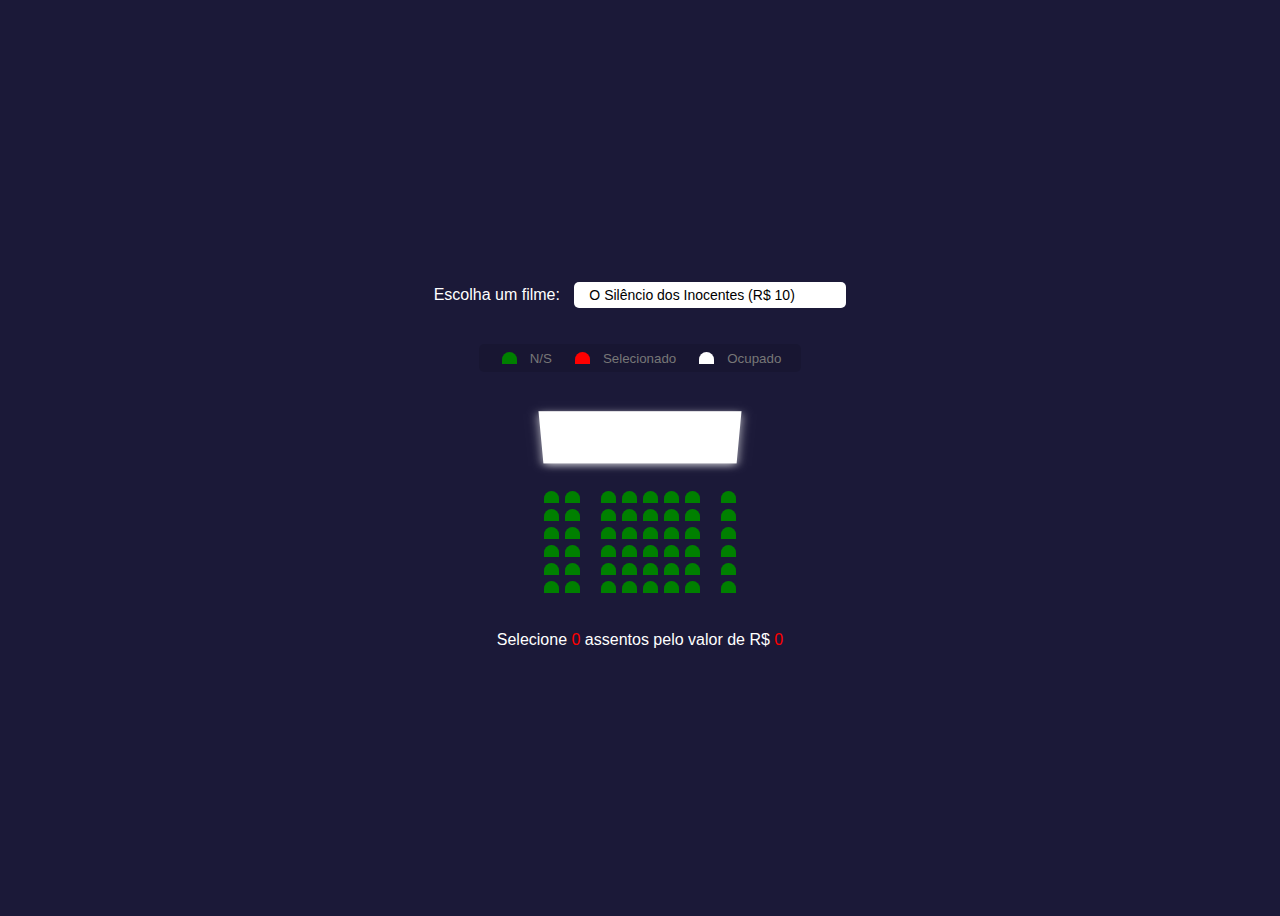
<file: rascunhoCinema/index.html>
<!DOCTYPE html>
<html lang="pt-br">
<head>
    <meta charset="UTF-8">
    <meta name="viewport" content="width=device-width, initial-scale=1.0">
    <title>Sala de Cinema</title>
    <link rel="stylesheet" href="styles.css">
</head>
<body>
    <div class="movie-container">
        <label>Escolha um filme:</label>
        <select id="movie">
            <option value="10">O Silêncio dos Inocentes (R$ 10)</option>
            <option value="12">O Espetacular Homem-Aranha (R$ 12)</option>
            <option value="11">Little Fish (R$ 11)</option>
            <option value="15">About Time (R$ 15)</option>
        </select>
    </div>

    <ul class="showcase">
        <li>
            <div class="seat"></div>
            <small>N/S</small>
        </li>

        <li>
            <div class="seat selected"></div>
            <small>Selecionado</small>
        </li>

        <li>
            <div class="seat occupied"></div>
            <small>Ocupado</small>
        </li>
    </ul>
        <div class="container">
            <div class="screen"></div>
            <div class="row">
                <div class="seat"></div>
                <div class="seat"></div>
                <div class="seat"></div>
                <div class="seat"></div>
                <div class="seat"></div>
                <div class="seat"></div>
                <div class="seat"></div>
                <div class="seat"></div>
            </div>

            <div class="row">
                <div class="seat"></div>
                <div class="seat"></div>
                <div class="seat"></div>
                <div class="seat"></div>
                <div class="seat"></div>
                <div class="seat"></div>
                <div class="seat"></div>
                <div class="seat"></div>
            </div>

            <div class="row">
                <div class="seat"></div>
                <div class="seat"></div>
                <div class="seat"></div>
                <div class="seat"></div>
                <div class="seat"></div>
                <div class="seat"></div>
                <div class="seat"></div>
                <div class="seat"></div>
            </div>

            <div class="row">
                <div class="seat"></div>
                <div class="seat"></div>
                <div class="seat"></div>
                <div class="seat"></div>
                <div class="seat"></div>
                <div class="seat"></div>
                <div class="seat"></div>
                <div class="seat"></div>
            </div>
            
            <div class="row">
                <div class="seat"></div>
                <div class="seat"></div>
                <div class="seat"></div>
                <div class="seat"></div>
                <div class="seat"></div>
                <div class="seat"></div>
                <div class="seat"></div>
                <div class="seat"></div>
            </div>

            <div class="row">
                <div class="seat"></div>
                <div class="seat"></div>
                <div class="seat"></div>
                <div class="seat"></div>
                <div class="seat"></div>
                <div class="seat"></div>
                <div class="seat"></div>
                <div class="seat"></div>
            </div>
        </div>

        <p class="text">
            Selecione <span id="count">0</span> assentos pelo valor de R$ <span id="total">0</span>
        </p>
    
    <script src="scripts.js"></script>
</body>
</html>
</file>
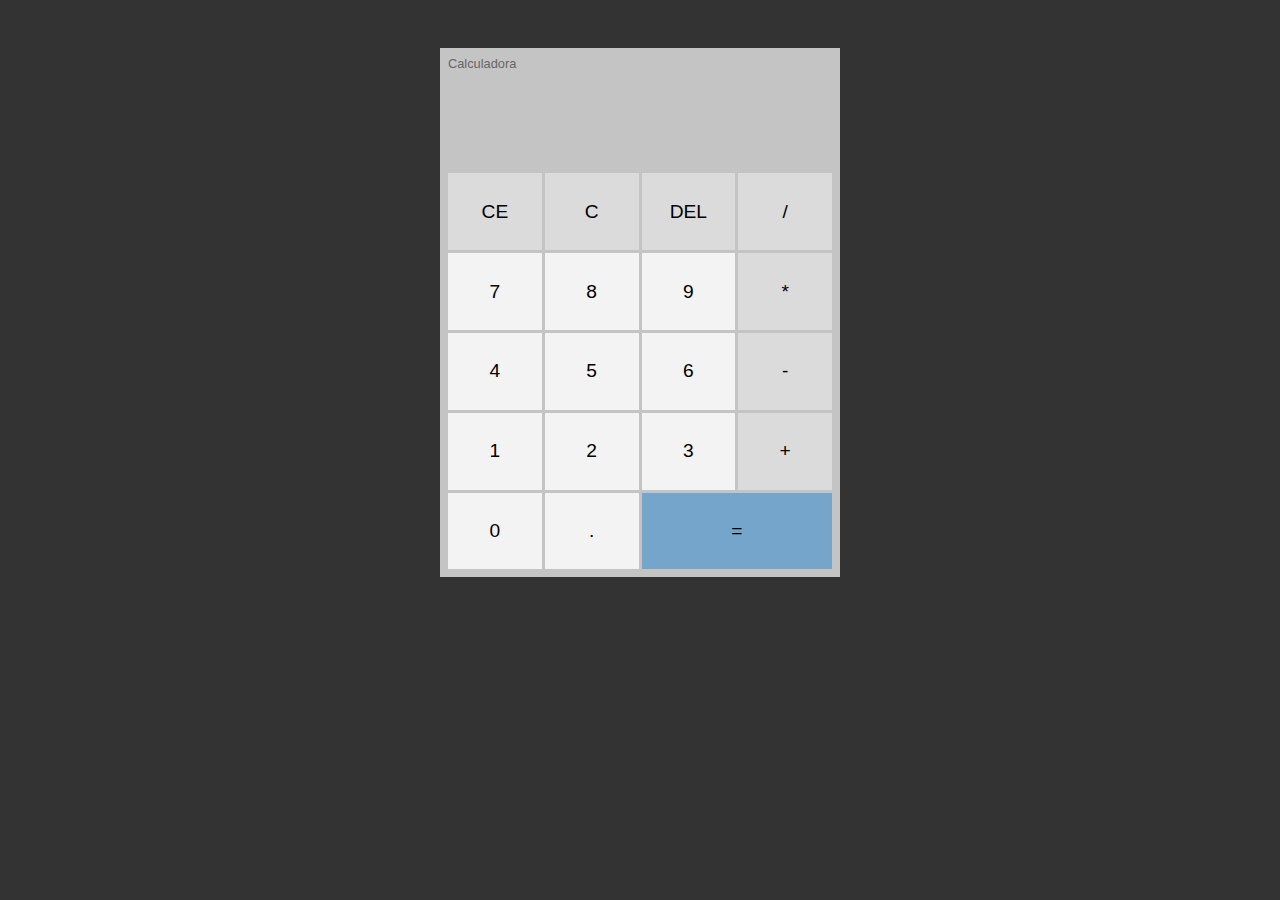
<file: calculadora/calc.html>
<!DOCTYPE html>
<html lang="pt-br">
  <head>
    <meta charset="UTF-8" />
    <meta http-equiv="X-UA-Compatible" content="IE=edge" />
    <meta name="viewport" content="width=device-width, initial-scale=1.0" />
    <title>Calculadora em Javascript</title>
    <link rel="stylesheet" href="style.css" />
  </head>
  <body>
    <div id="calc">
      <h3>Calculadora</h3>
      <div id="operations">
        <div id="previous-operation"></div>
        <div id="current-operation"></div>
      </div>
      <div id="buttons-container">
        <button>CE</button>
        <button>C</button>
        <button>DEL</button>
        <button>/</button>
        <button class="number">7</button>
        <button class="number">8</button>
        <button class="number">9</button>
        <button>*</button>
        <button class="number">4</button>
        <button class="number">5</button>
        <button class="number">6</button>
        <button>-</button>
        <button class="number">1</button>
        <button class="number">2</button>
        <button class="number">3</button>
        <button>+</button>
        <button class="number">0</button>
        <button class="number">.</button>
        <button id="equal-btn">=</button>
      </div>
    </div>
    <script src="script.js" defer></script>
  </body>
</html>
</file>
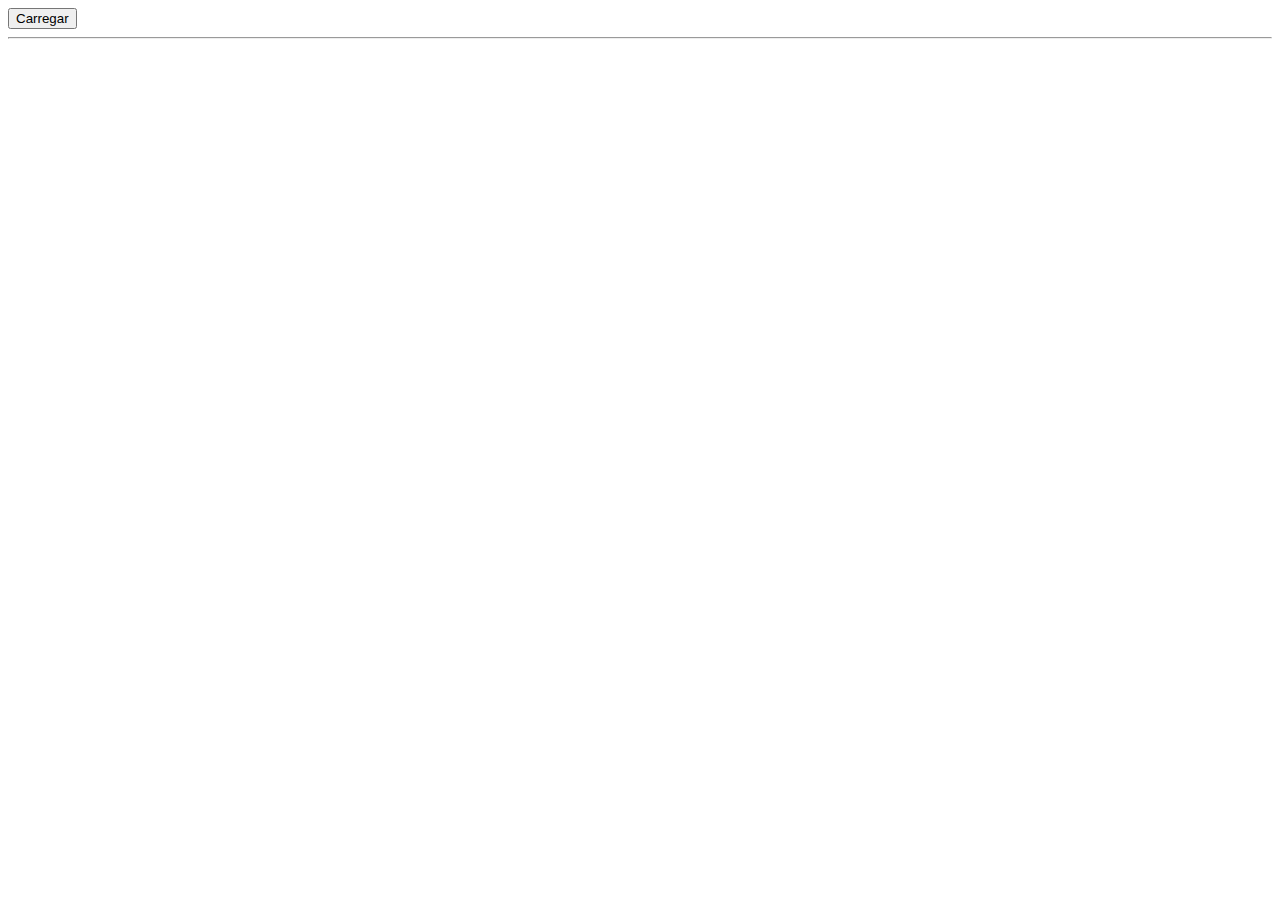
<file: exemplos/arrays.html>
<!DOCTYPE html>
<html lang="pt-br">
<head>
    <meta charset="UTF-8">
    <meta name="viewport" content="width=device-width, initial-scale=1.0">
    <title>Arrays</title>
</head>
<body>
    <button onclick="carregar()">Carregar</button>
    <hr>
    <ul>
        <!--Pegar os dados do array-->
    </ul>

    <script>
        var frutas = ["maça","pera","tangerina","bergamota"]
        /*console.log(frutas)

        frutas.push("laranja")
        console.log(frutas)

        frutas.unshift("Limão")
        console.log(frutas)

        frutas.pop()
        console.log(frutas)

        frutas.shift()
        console.log(frutas)*/
       /* console.log(frutas.length)
        var size = frutas.length
            for(let i = 0; i < size; i++){
                console.log(frutas[i])
            }
        */

        function carregar(){
            var size = frutas.length
            var itens = ''
            for(let i = 0; i < size; i++){
               itens += `<li>${frutas[i]}</li>`
            }
            document.getElementsByTagName('ul')[0].innerHTML = itens
        }
    </script>
</body>
</html>
</file>
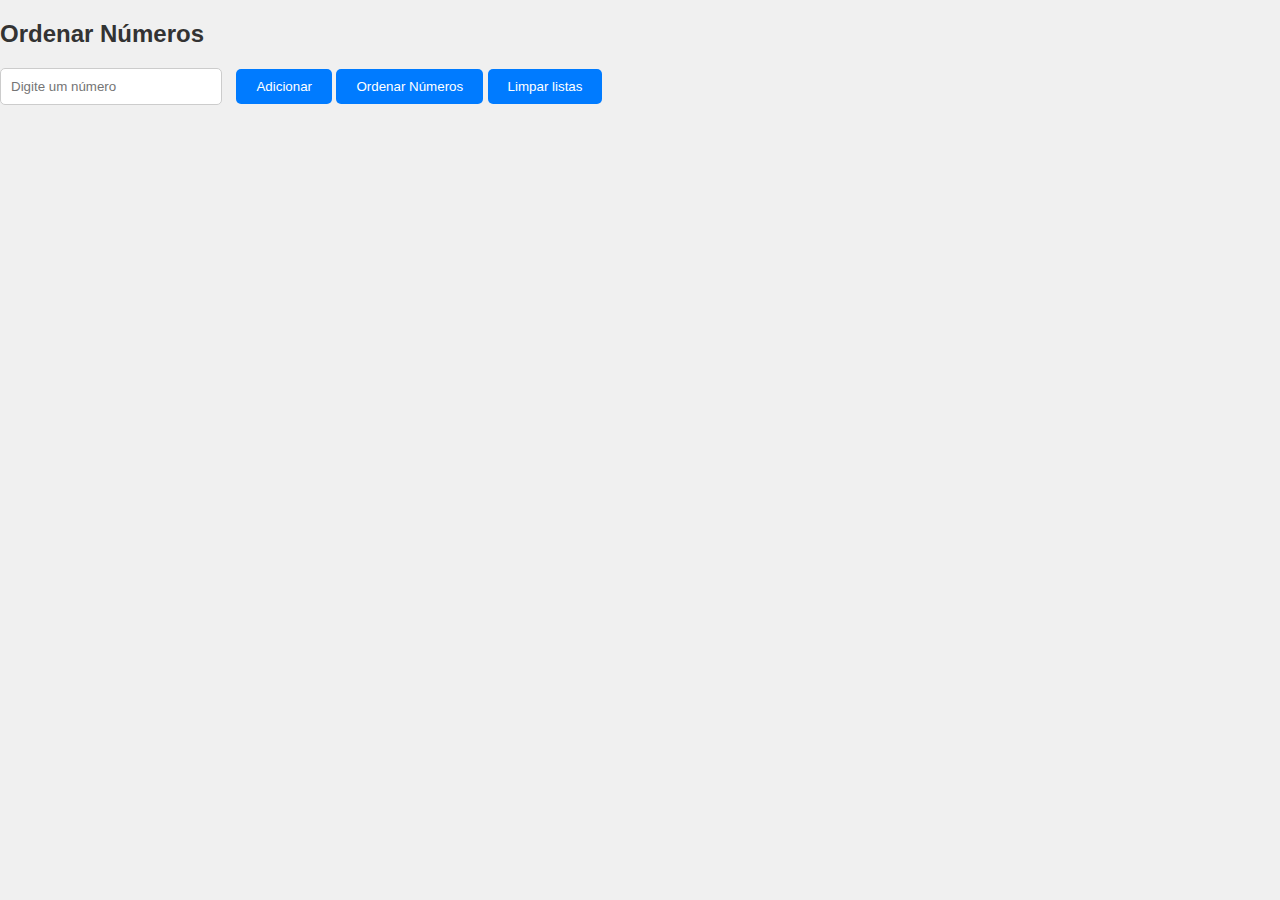
<file: exercicio1/exercicio1.html>
<!DOCTYPE html>
<html lang="pt-br">
<head>
    <meta charset="UTF-8">
    <meta name="viewport" content="width=device-width, initial-scale=1.0">
    <title>Ordenação de Números</title>
    <link rel="stylesheet" href="styles.css">
</head>
<body>
    <h2>Ordenar Números</h2>
    <input type="number" id="numero" placeholder="Digite um número">
    <button id="adicionar">Adicionar</button>
    <button id="ordenar">Ordenar Números</button>
    <button id="clearBtn">Limpar listas</button>
    
    <ul id="listaNumeros"></ul>
    <ul id="resultadoOrdenado"></ul>
    
    <script src="scripts.js"></script>
</body>
</html>
</file>
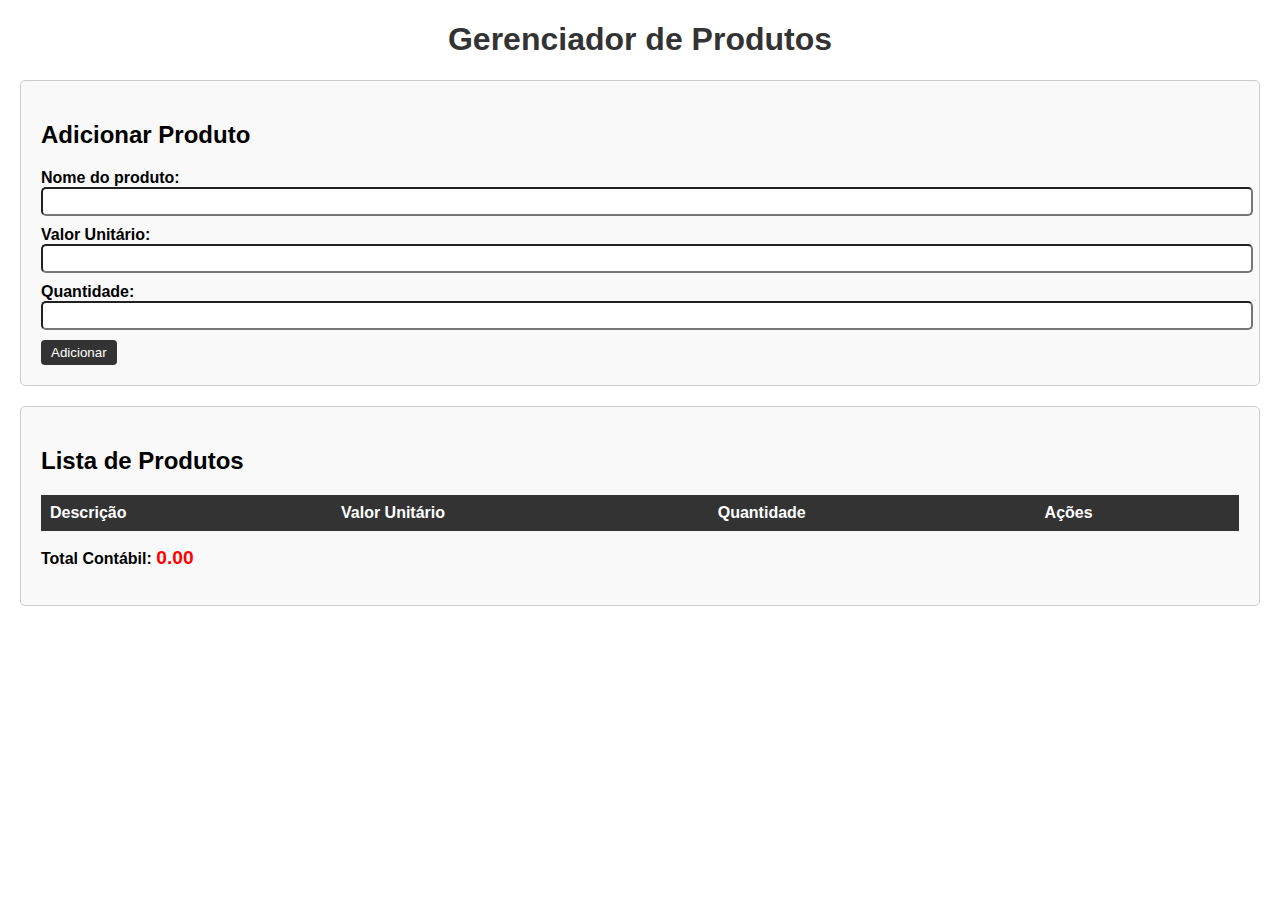
<file: exercicio3/exercicio3.html>
<!DOCTYPE html>
<html lang="pt-br">
<head>
    <meta charset="UTF-8">
    <meta name="viewport" content="width=device-width, initial-scale=1.0">
    <title>Gerenciador de Produtos</title>
    <link rel="stylesheet" href="style.css">
</head>
<body>
    <h1>Gerenciador de Produtos</h1>
    
    <div>
        <h2>Adicionar Produto</h2>
        <label for="nomeProduto">Nome do produto:</label>
        <input type="text" id="nomeProduto"><br>
        <label for="valor">Valor Unitário:</label>
        <input type="number" id="valor"><br>
        <label for="quantidade">Quantidade:</label>
        <input type="number" id="quantidade"><br>
        <button onclick="adicionarProduto()">Adicionar</button>
    </div>
    
    <div>
        <h2>Lista de Produtos</h2>
        <table id="tabelaProdutos" border="1">
            <tr>
                <th>Descrição</th>
                <th>Valor Unitário</th>
                <th>Quantidade</th>
                <th>Ações</th>
            </tr>
        </table>
        <p>Total Contábil: <span id="totalContabil">0.00</span></p>
    </div>

    <script src="scripts.js"></script>
</body>
</html>
</file>
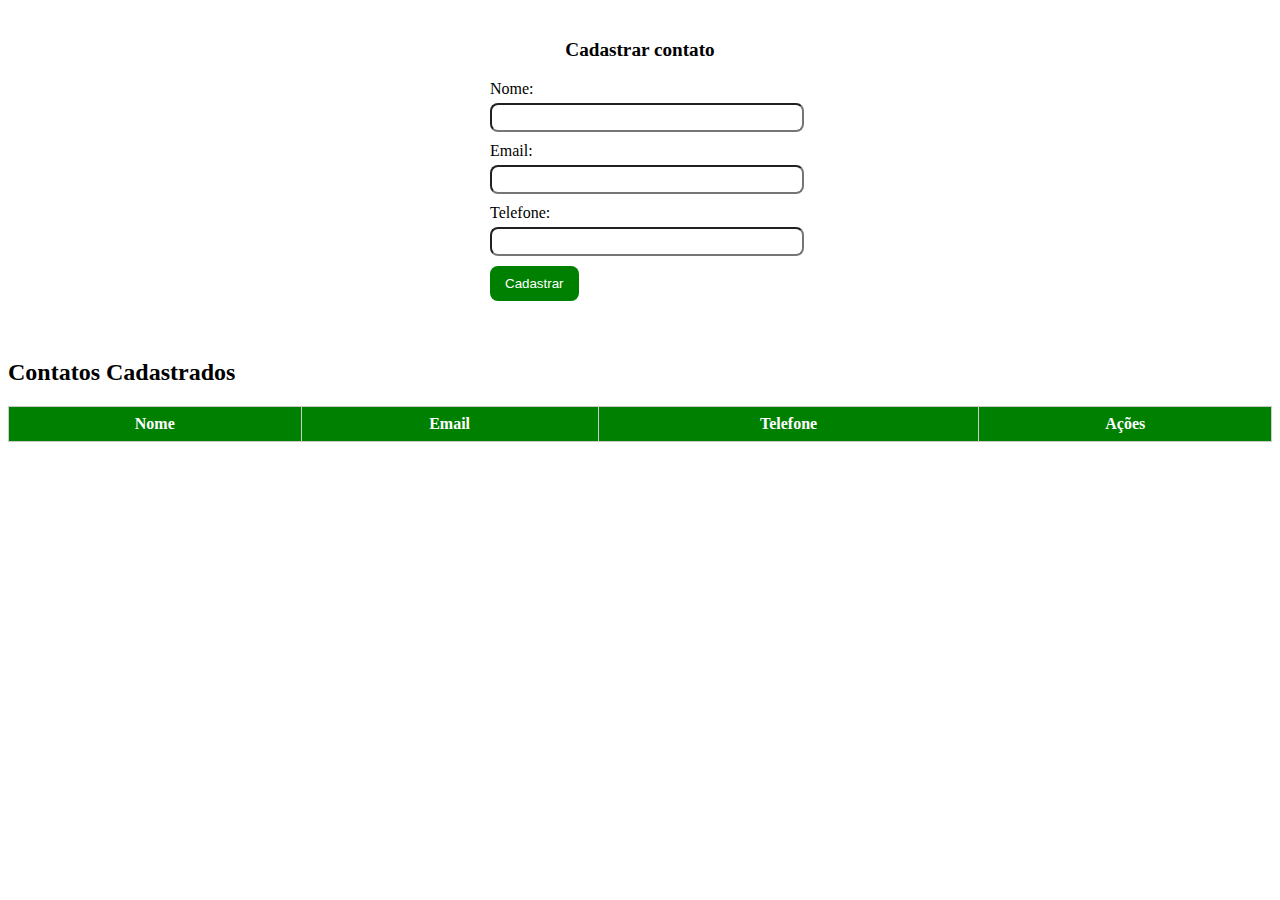
<file: listacontatos/listacontatos.html>
<!DOCTYPE html>
<html lang="pt-br">
<head>
    <meta charset="UTF-8">
    <meta http-equiv="X-UA-Compatible" content="IE=edge">
    <meta name="viewport" content="width=device-width, initial-scale=1.0">
    <title>Exercicio Contatos</title>
   <link rel="stylesheet" href="style.css">
</head>
<body>

    <form id="cadastroForm">
        <legend>Cadastrar contato</legend>
        <label for="nome">Nome:</label>
        <input type="text" id="nome" required><br>

        <label for="email">Email:</label>
        <input type="email" id="email" required><br>

        <label for="telefone">Telefone:</label>
        <input type="tel" id="telefone" required><br>

        <button type="button" onclick="cadastrarContato()">Cadastrar</button>
    </form>

    <br>

    <!-- Tabela de Contatos -->
    <h2>Contatos Cadastrados</h2>
    <table id="tabelaContatos">
        <thead>
            <tr>
                <th>Nome</th>
                <th>Email</th>
                <th>Telefone</th>
                <th>Ações</th>
            </tr>
        </thead>
        <tbody>
            <!-- Os contatos cadastrados serão exibidos aqui -->
        </tbody>
    </table>

</body>
<script src="script.js"></script>
</html>
</file>
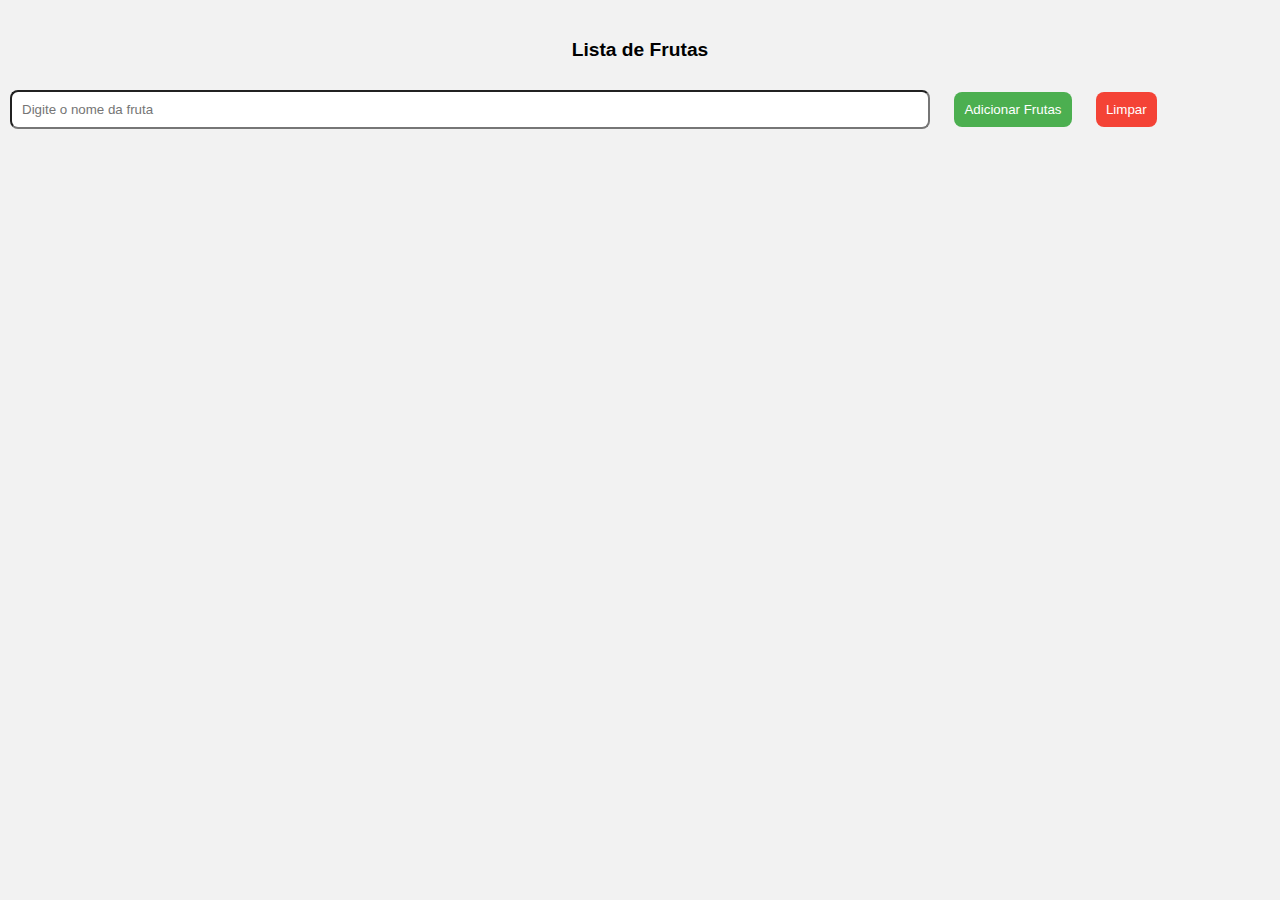
<file: listadefrutas/listaFrutas.html>
<!DOCTYPE html>
<html lang="pt-br">
<head>
    <meta charset="UTF-8">
    <meta http-equiv="X-UA-Compatible" content="IE=edge">
    <meta name="viewport" content="width=device-width, initial-scale=1.0">
    <title>Lista de Frutas</title>
    <link rel="stylesheet" href="styles.css">
</head>
<body>
    
    <form id="inputForm"></form>
    <legend>Lista de Frutas</legend>
    <input type="text" id="fruta" placeholder="Digite o nome da fruta">
    <button id="Add">Adicionar Frutas</button>
    <button id="clearBtn">Limpar</button>

    <ol id="listFrutas"><!--Pegar os dados do Array--></ol>

<script src="scripts.js"></script>
</body>
</html>
</file>
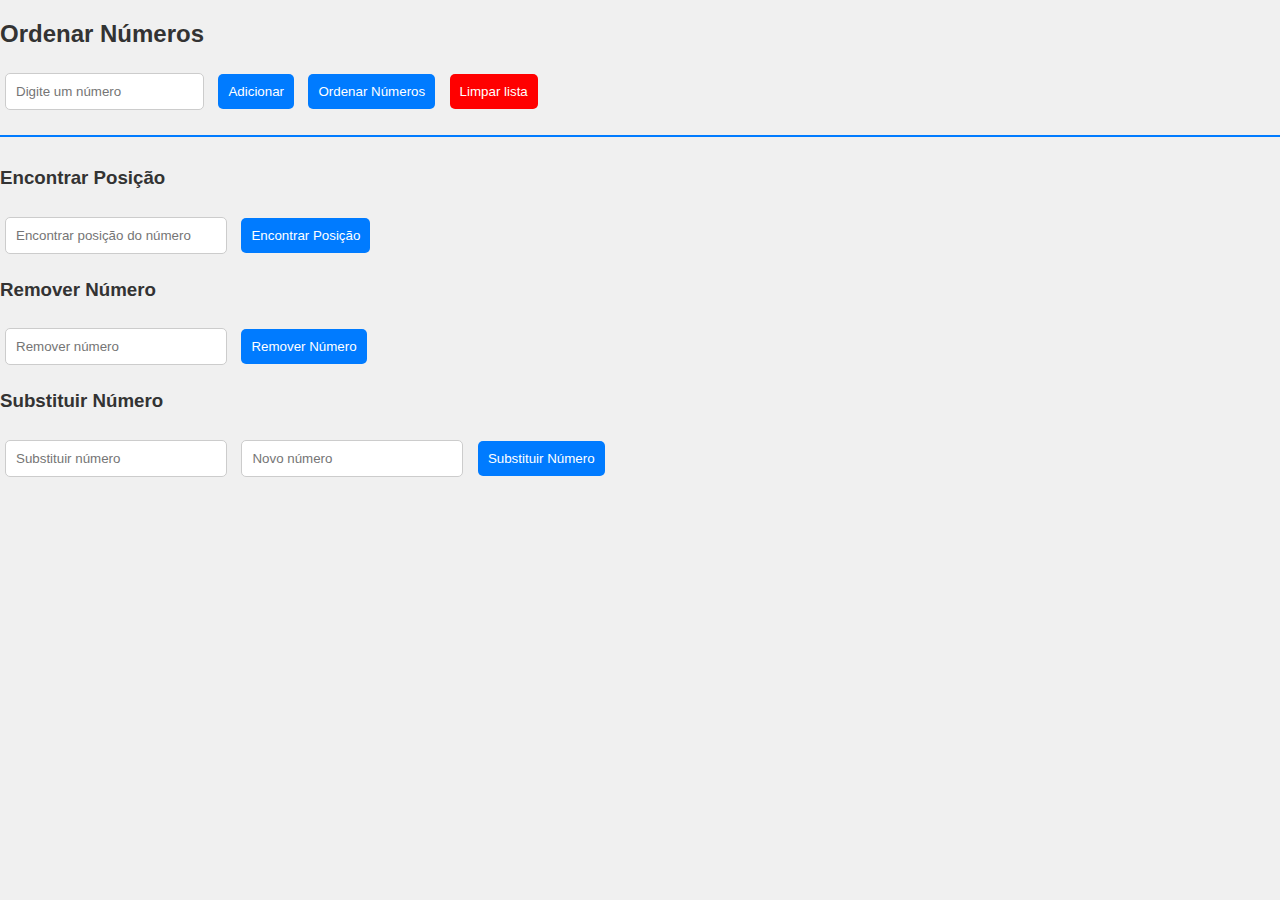
<file: rascunhoExercicio2/exercicio2.html>
<!DOCTYPE html>
<html lang="pt-br">
<head>
    <meta charset="UTF-8">
    <meta name="viewport" content="width=device-width, initial-scale=1.0">
    <title>Ordenação de Números</title>
    <link rel="stylesheet" href="styles.css">
</head>
<body>
    <h2>Ordenar Números</h2>
    <input type="number" id="numero" placeholder="Digite um número">
    <button id="adicionar">Adicionar</button>
    <button id="ordenar">Ordenar Números</button>
    <button id="clearBtn">Limpar lista</button>
    <ul id="listaNumeros"></ul>
    <ul id="resultadoOrdenado"></ul>

    <h3>Encontrar Posição</h3>
    <input type="number" id="numero-encontrar" placeholder="Encontrar posição do número">
    <button id="encontrar">Encontrar Posição</button>

    <h3>Remover Número</h3>
    <input type="number" id="numero-remover" placeholder="Remover número">
    <button id="remover">Remover Número</button>

    <h3>Substituir Número</h3>
    <input type="number" id="numero-antigo" placeholder="Substituir número">
    <input type="number" id="numero-novo" placeholder="Novo número">

    <button id="substituir">Substituir Número</button>

    
<script src="scripts.js"></script>
</body>
</html>
</file>
<file: rascunhoCinema/styles.css>
@import url('https://fonts.googleapis.com/css?family=Lato&display=swap');

*{
    box-sizing: border-box;
}

body{
    background-color: #1b1938;
    display: flex;
    flex-direction: column;
    color: white;
    align-items: center;
    justify-content: center;
    height: 100vh;
    font-family: sans-serif;
}

.seat {
    background-color: green;
    height: 12px;
    width: 15px;
    margin: 3px;
    border-top-left-radius: 10px;
    border-top-right-radius: 10px;
}

.row {
    display: flex;
}

.movie-container {
    margin: 20px 0;
}

.movie-container select {
    background-color: #fff;
    border: 0;
    border-radius: 5px;
    font-size: 14px;
    margin-left: 10px;
    padding: 5px 15px 5px 15px;
    -moz-appearance: none;
    -webkit-appearance: none;
    appearance: none;
}

.seat.selected{
    background-color: red;
}

.seat.occupied{
    background-color: #fff;
}

.seat:nth-of-type(2){
    margin-right: 18px;
}


.seat:nth-last-of-type(2){
    margin-right: 18px;
}

.seat:not(.seat.occupied):hover{
    cursor: pointer;
    transform: scale(1.2);
}

.showcase .seat:not(.occupied):hover {
    cursor: default;
    transform: scale(1);
}

.showcase {
    background-color: rgba(0, 0, 0, 0.1);
    padding: 5px 10px;
    border-radius: 5px;
    color: #777;
    list-style-type: none;
    display: flex;
    justify-content: space-between;
}

.showcase li{
    display: flex;
    align-items: center;
    justify-content: center;
    margin: 0 10px;
}

.showcase li small{
    margin-left: 10px;
}

.screen {
    background-color: #fff;
    height: 70px;
    width: 100%;
    margin: 15px 0;
    transform: rotateX(-45deg);
    box-shadow: 0 3px 10px rgba(255, 255, 255, 0.75);
}

.container {
    perspective: 1000px;
    margin-bottom: 30px;
}

p.text {
    margin: 5px 0;
}

p.text span {
    color: red;
}
</file>
<file: calculadora/style.css>
* {
  margin: 0;
  padding: 0;
  box-sizing: border-box;
  font-family: Helvetica;
}

body {
  background-color: #333;
  display: flex;
  align-items: center;
  justify-content: center;
  padding: 3em;
}

#calc {
  width: 400px;
  padding: 0.5em;
  background-color: #c4c4c4;
  color: #000;
  display: flex;
  flex-direction: column;
}

#calc h3 {
  font-size: 0.8em;
  font-weight: 300;
  color: #666;
}

#operations {
  text-align: right;
}

#previous-operation {
  color: #777;
  padding: 0.2em;
  overflow-wrap: break-word;
  min-height: 1.6em;
}

#current-operation {
  min-height: 1.6em;
  font-size: 3em;
  font-weight: 700;
  padding: 0.2em;
  overflow-wrap: break-word;
}

#buttons-container {
  display: grid;
  grid-template-columns: 1fr 1fr 1fr 1fr;
  gap: 3px;
}

#buttons-container button {
  border: 1px solid transparent;
  border-radius: 0;
  height: 4em;
  font-size: 1.2em;
  background-color: #dbdbdb;
  cursor: pointer;
}

#buttons-container .number {
  background-color: #f3f3f3;
}

#buttons-container button:hover {
  background-color: #bababa;
  border-color: #999;
}

#buttons-container #equal-btn {
  grid-column: span 2;
  background-color: #75a5cb;
}

#buttons-container #equal-btn:hover {
  grid-column: span 2;
  background-color: #3a91d8;
}
</file>
<file: exercicio1/styles.css>
body {
    font-family: Arial, sans-serif;
    background-color: #f0f0f0;
    margin: 0;
    padding: 0;
}

.container {
    max-width: 800px;
    margin: 0 auto;
    padding: 20px;
    background-color: #fff;
    box-shadow: 0 0 10px rgba(0, 0, 0, 0.1);
}

h2 {
    color: #333;
}

/* Estilos para a seção de entrada de números */
#numero {
    padding: 10px;
    width: 200px;
    margin-right: 10px;
    border: 1px solid #ccc;
    border-radius: 5px;
}

#adicionar,
#ordenar,
#clearBtn {
    padding: 10px 20px;
    background-color: #007BFF;
    color: #fff;
    border: none;
    border-radius: 5px;
    cursor: pointer;
}

#adicionar:hover,
#ordenar:hover,
#clearBtn:hover {
    background-color: #0056b3;
}

/* Estilos para a lista de números */
ul {
    list-style-type: none;
    padding: 0;
    margin: 0;
}

#listaNumeros li,
#resultadoOrdenado li {
    background-color: #f7f7f7;
    padding: 10px;
    margin-bottom: 5px;
    border: 1px solid #ddd;
    border-radius: 5px;
}
</file>
<file: exercicio3/style.css>
body {
    font-family: Arial, Helvetica, sans-serif;
    margin: 20px;
}

h1 {
    text-align: center;
    color: #333;
}

div {
    margin-bottom: 20px;
    padding: 20px;
    border: 1px solid #ccc;
    background-color: #f9f9f9;
    border-radius: 5px; 
}

label {
    font-weight: bold;
}

input[type="text"],
input[type="number"] {
    width: 100%;
    padding: 5px;
    margin-bottom: 10px;
    border-radius: 5px; 
}

button {
    padding: 5px 10px;
    background-color: #333;
    color: #fff;
    border: none;
    cursor: pointer;
    border-radius: 4px;
}

button:hover {
    background-color: #555;
}

table {
    width: 100%;
    border-collapse: collapse;
}

table, th, td {
    border: 1px solid #333;
    
}

th, td {
    padding: 8px;
    text-align: left;
}

th {
    background-color: #333;
    color: #fff;
}

p {
    font-weight: bold;
}

span {
    color: #f00;
    font-size: 1.2em;
}
</file>
<file: listacontatos/style.css>
#cadastroForm {
    width: 300px;
    margin: 20px auto;
}
legend{
    padding: 1em;
    text-align: center;
    font-weight: bold;
    color:black;
    font-size: 1.2em;  
}

label {
    display: block;
    margin-bottom: 5px;
}

input[type="text"],
input[type="email"],
input[type="tel"] {
    width: 100%;
    padding: 5px;
    margin-bottom: 10px;
    border-radius: 8px;
}

button {
    background-color:green;
    color: #fff;
    padding: 10px 15px;
    border: none;
    cursor: pointer;
    border-radius: 8px;
}

/* Estilos para a tabela de contatos */
#tabelaContatos {
    width: 100%;
    border-collapse: collapse;
}

#tabelaContatos th,
#tabelaContatos td {
    border: 1px solid #ccc;
    padding: 8px;
}

#tabelaContatos th {
    background-color: green;
    color: #fff;
}

#tabelaContatos tr:nth-child(even) {
    background-color: #f2f2f2;
}

#tabelaContatos tr:hover {
    background-color: #ddd;
}
</file>
<file: listadefrutas/styles.css>
body {
    font-family: Arial, sans-serif;
    margin: 0;
    padding: 0;
    background-color: #f2f2f2;
  }
  
  legend{
    padding: 1em;
    text-align: center;
    font-weight: bold;
    color:black;
    font-size: 1.2em;  
}
  
  #inputForm {
    width: 100%;
    padding: 5px;
    margin-bottom: 10px;
  }
  
  /* Estilo para a seção de entrada de frutas */
  #fruta {
    padding: 10px;
    margin: 10px;
    width: 70%;
    border-radius: 8px;
  }
  
  #Add {
    padding: 10px;
    margin: 10px;
    background-color: #4CAF50;
    color: #fff;
    border: none;
    cursor: pointer;
    border-radius: 8px;
  }
  
  #Add:hover {
    background-color: #45a049;
  }
  
  #clearBtn {
    padding: 10px;
    margin: 10px;
    background-color: #f44336;
    color: #fff;
    border: none;
    cursor: pointer;
    border-radius: 8px;
  }
  
  #clearBtn:hover {
    background-color: #d32f2f;
  }
</file>
<file: rascunhoExercicio2/styles.css>
/* styles.css */

/* Estilos gerais */
body {
    font-family: Arial, sans-serif;
    background-color: #f0f0f0;
    margin: 0;
    padding: 0;
}

.container {
    max-width: 800px;
    margin: 0 auto;
    padding: 20px;
    background-color: #fff;
    box-shadow: 0 0 10px rgba(0, 0, 0, 0.1);
}

h2 {
    color: #333;
}

h3 {
    color: #333;
    margin-top: 20px;
}

/* Estilos para os botões e campos de entrada */
input[type="number"],
button {
    padding: 10px;
    margin: 5px;
    border: 1px solid #ccc;
    border-radius: 5px;
}

button {
    background-color: #007BFF;
    color: #fff;
    border: none;
    cursor: pointer;
}

button:hover {
    background-color: #0056b3;
}

/* Estilos para as listas */
ul {
    list-style-type: none;
    padding: 0;
    margin: 0;
}

ul li {
    background-color: #f7f7f7;
    padding: 10px;
    margin-bottom: 5px;
    border: 1px solid #ddd;
    border-radius: 5px;
}

/* Estilos para as seções de recursos adicionais */
#numero-encontrar,
#numero-remover,
#numero-antigo,
#numero-novo {
    width: 200px;
}

#encontrar,
#remover,
#substituir {
    margin-top: 10px;
}

/* Estilos para a seção de resultados ordenados */
#resultadoOrdenado {
    margin-top: 20px;
    border-top: 2px solid #007BFF;
    padding-top: 10px;
}

/* Limpeza de lista */
#clearBtn {
    background-color: #ff0000;
    color: #fff;
    border: none;
}

#clearBtn:hover {
    background-color: #cc0000;
}
</file>
